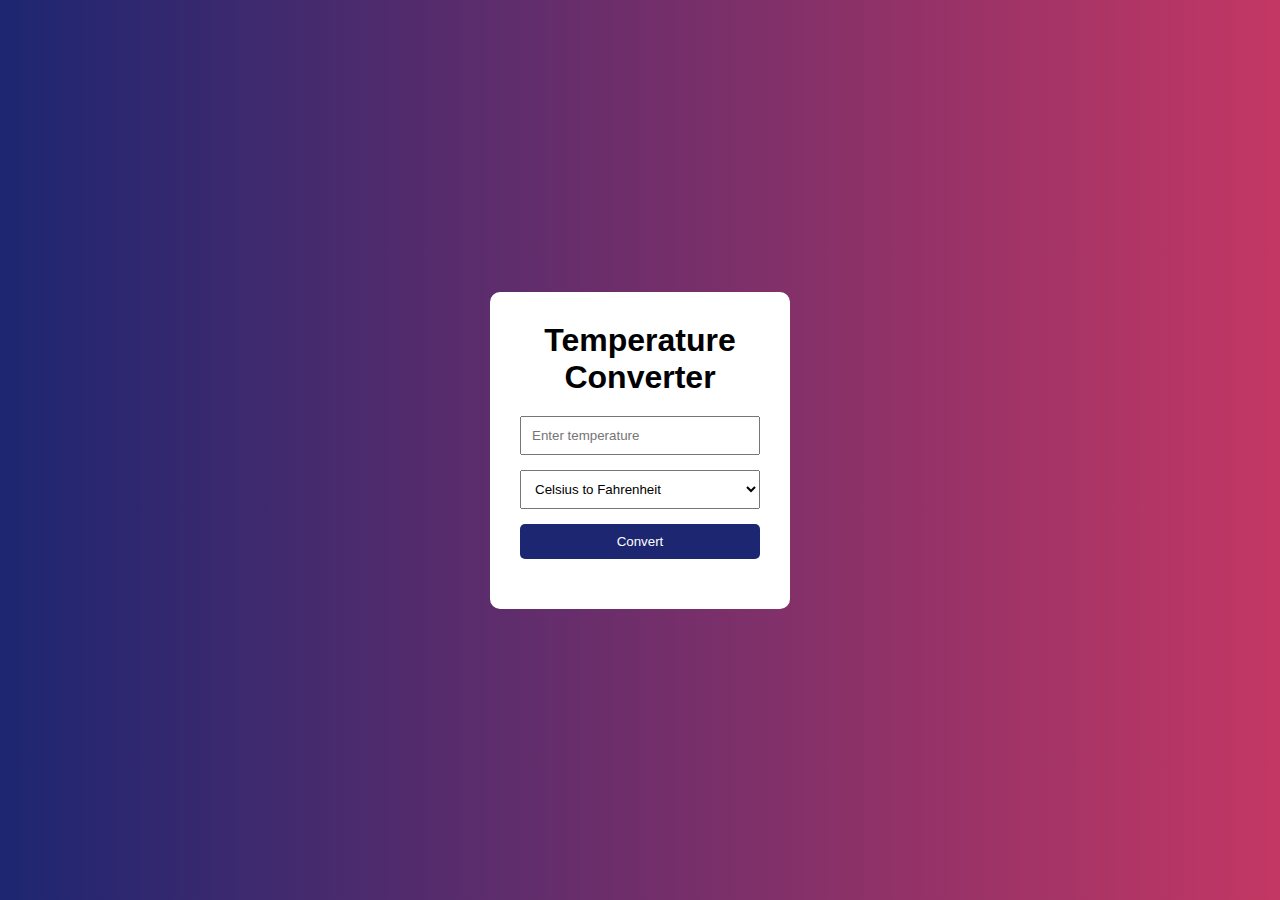
<file: index.html>
<!DOCTYPE html>
<html lang="en">
<head>
    <meta charset="UTF-8">
    <title>Temperature Converter</title>
    <link rel="stylesheet" href="style.css">
</head>
<body>

    <div class="container">
        <h1>Temperature Converter</h1>

        <!-- Input -->
        <input type="number" id="tempInput" placeholder="Enter temperature">

        <!-- Dropdown -->
        <select id="unit">
            <option value="celsius">Celsius to Fahrenheit</option>
            <option value="fahrenheit">Fahrenheit to Celsius</option>
            <option value="kelvin">Celsius to Kelvin</option>
        </select>

        <!-- Button -->
        <button onclick="convertTemp()">Convert</button>

        <!-- Result -->
        <div id="result"></div>
    </div>

    <script src="script.js"></script>
</body>
</html>
</file>
<file: style.css>
* {
    margin: 0;
    padding: 0;
    box-sizing: border-box;
}

body {
    height: 100vh;
    display: flex;
    justify-content: center;
    align-items: center;
    background: linear-gradient(to right, #1d2671, #c33764);
    font-family: Arial, sans-serif;
}

.container {
    background: white;
    padding: 30px;
    border-radius: 10px;
    width: 300px;
    text-align: center;
}

h1 {
    margin-bottom: 20px;
}

input, select {
    width: 100%;
    padding: 10px;
    margin-bottom: 15px;
}

button {
    padding: 10px;
    width: 100%;
    background-color: #1d2671;
    color: white;
    border: none;
    cursor: pointer;
    border-radius: 5px;
}

button:hover {
    background-color: #c33764;
}

#result {
    margin-top: 20px;
    font-size: 18px;
    font-weight: bold;
}
</file>
